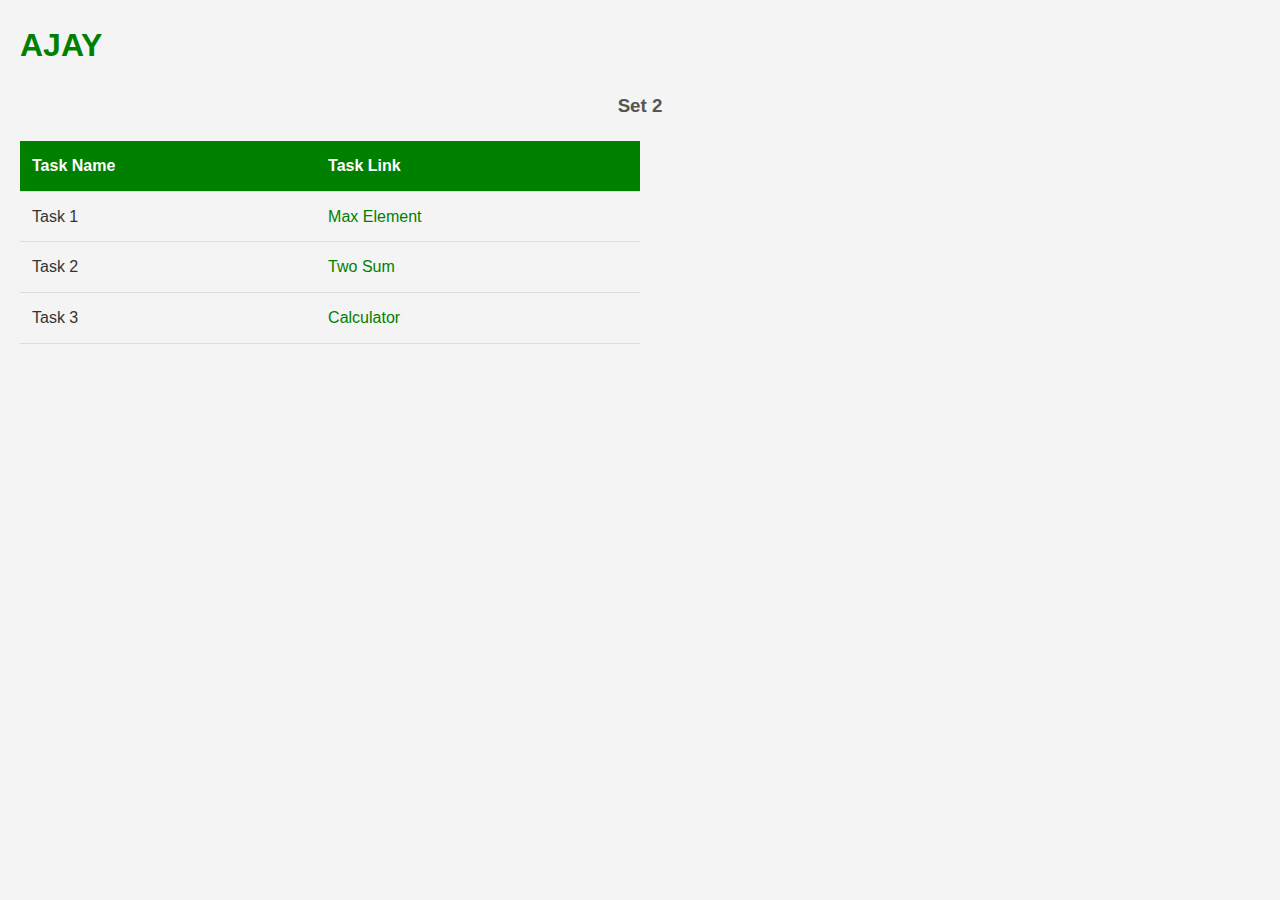
<file: index.html>
<!DOCTYPE html>
<html lang="en">
<head>
    <meta charset="UTF-8">
    <meta name="viewport" content="width=device-width, initial-scale=1.0">
    <title>Document</title>
    <link rel="stylesheet" href="index.css">
</head>
<body>
    <h1>AJAY</h1>
    <h3>Set 2</h3>
    <table>
        <tr>
            <th>Task Name</th>
            <th>Task Link</th>
        </tr>
        <tr>
            <td>
                Task 1
            </td>
            <td>
                <a href="./RotateArr.html">Max Element</a>
            </td>
        </tr>
        <tr>
            <td>
                Task 2
            </td>
            <td>
                <a href="./MaximumElement.html">Two Sum</a>
            </td>
        </tr>
        <tr>
            <td>
                Task 3
            </td>
            <td>
                <a href="Calculator/index1.html">Calculator</a>
            </td>
        </tr>
    </table>
</body>
</html>
</file>
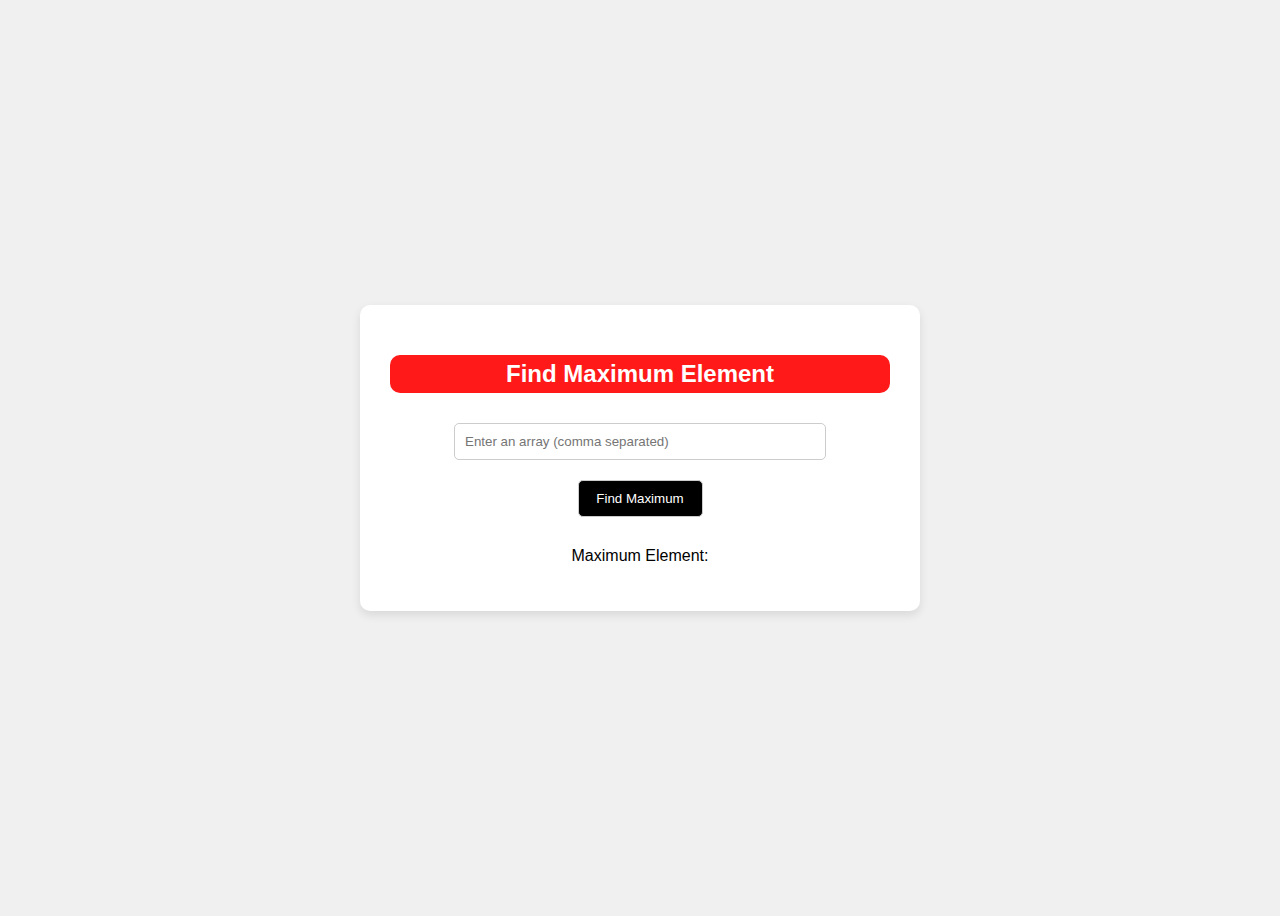
<file: MaximumElement.html>
<!DOCTYPE html>
<html lang="en">
<head>
    <meta charset="UTF-8">
    <meta name="viewport" content="width=device-width, initial-scale=1.0">
    <title>Find Maximum Element</title>
    <link rel="stylesheet" href="./MaximumElement.css">
</head>
<body>

<div class="container">
    <h2>Find Maximum Element</h2>
    <input type="text" id="max-array" placeholder="Enter an array (comma separated)">
    <button onclick="findMax()">Find Maximum</button>
    <p>Maximum Element: <span id="max-result"></span></p>
</div>

<script src="./MaximumElement.js"></script>

</body>
</html>
</file>
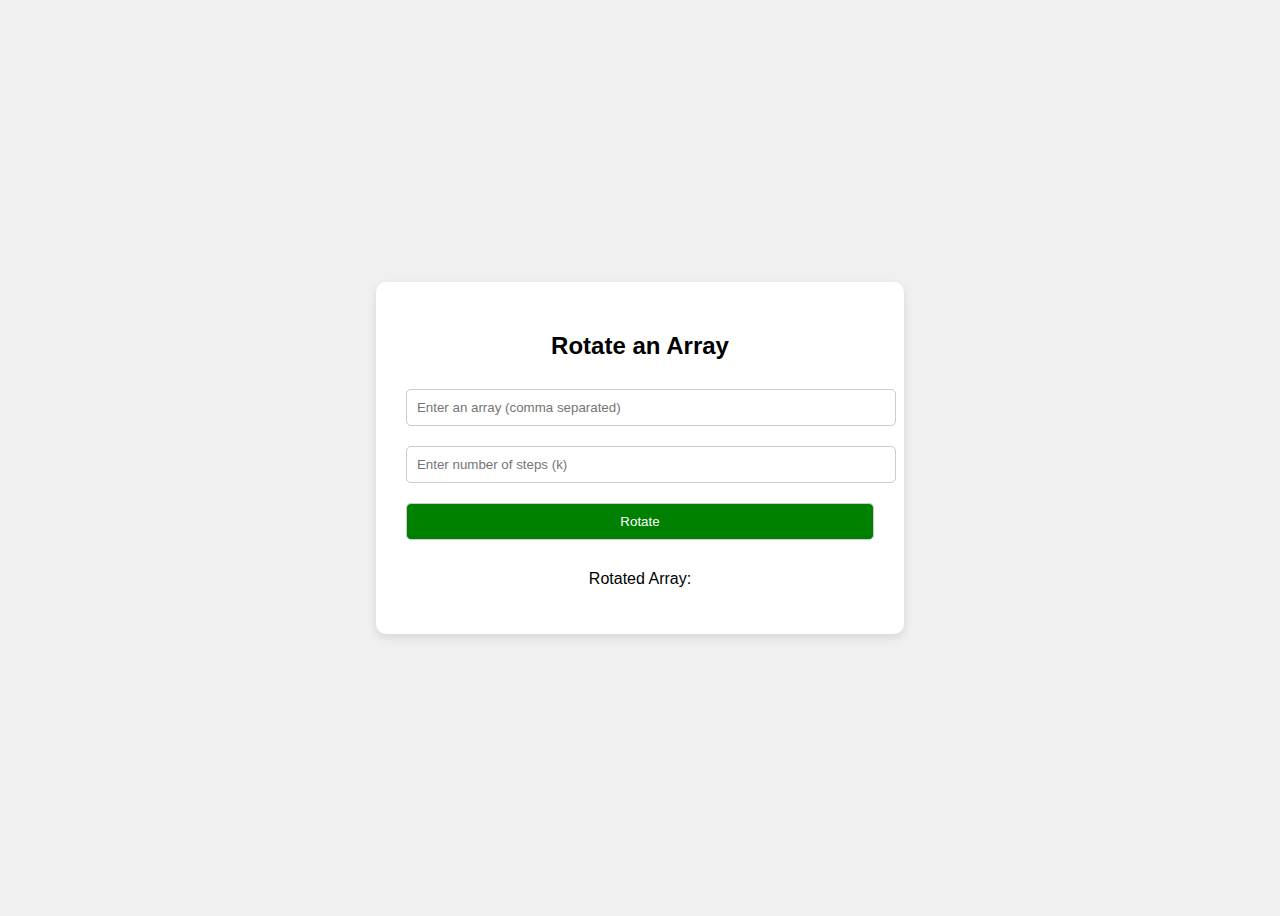
<file: RotateArr.html>
<!DOCTYPE html>
<html lang="en">
<head>
    <meta charset="UTF-8">
    <meta name="viewport" content="width=device-width, initial-scale=1.0">
    <title>Rotate Array</title>
    <link rel="stylesheet" href="./RotateArr.css">

</head>
<body>

<div class="container">
    <h2>Rotate an Array</h2>
    <input type="text" id="rotate-array" placeholder="Enter an array (comma separated)">
    <input type="number" id="rotate-steps" placeholder="Enter number of steps (k)">
    <button onclick="rotateArray()">Rotate</button>
    <p>Rotated Array: <span id="rotate-result"></span></p>
</div>
<script src="./RotateArr.js"></script>
</body>
</html>
</file>
<file: index.css>
* {
    margin: 0;
    padding: 0;
    box-sizing: border-box;
}

body {
    font-family: Arial, sans-serif;
    background-color: #f4f4f4; 
    color: #333;
    line-height: 1.6;
    padding: 20px;
}

h1 {
    
    color: green;
    margin-bottom: 20px;
}

h3 {
    text-align: center;
    color: #555; 
    margin-bottom: 20px; 
}

table {
    width: 50%; 
    border-collapse: collapse;
    margin: 20px 0; 
}

th, td {
    padding: 12px; 
    text-align: left; 
    border-bottom: 1px solid #ddd; 
}

th {
    background-color: green; 
    color: white; 
}

tr:hover {
    background-color: #f1f1f1; 
}

a {
    color: green; 
    text-decoration: none; 
}

a:hover {
    text-decoration: underline; 
}
</file>
<file: MaximumElement.css>
body {
    font-family: Arial, sans-serif;
    display: flex;
    justify-content: center;
    align-items: center;
    height: 100vh;
    background-color: #f0f0f0;
}
h2{
    background-color: hsl(0, 100%, 50% , 0.9);
    color: white;
    border-radius: 10px;
    padding: 5px;
}
.container {
    background-color: #fff;
    padding: 30px;
    box-shadow: 0px 4px 10px rgba(0, 0, 0, 0.1);
    border-radius: 10px;
    text-align: center;
    width: 500px;
}
input, button {
    width: 70%;
    padding: 10px;
    margin: 10px 0;
    border-radius: 5px;
    border: 1px solid hsl(0, 0%, 80%);
    outline: none;
}
button {
    background-color: hsl(0, 0%, 0%);
    color: white;
    cursor: pointer;
    width: 25%;
}
button:hover{
    background-color: hsl(0, 0%, 20%);
}
p {
    margin-top: 20px;
    font-size: 16px;
}
</file>
<file: RotateArr.css>
body {
    font-family: Arial, sans-serif;
    display: flex;
    justify-content: center;
    align-items: center;
    height: 100vh;
    background-color: #f0f0f0;
}
.container {
    background-color: #fff;
    padding: 30px;
    box-shadow: 0px 4px 10px rgba(0, 0, 0, 0.1);
    border-radius: 10px;
    text-align: center;
}
input, button {
    width: 100%;
    padding: 10px;
    margin: 10px 0;
    border-radius: 5px;
    border: 1px solid #ccc;
}
button {
    background-color: green;
    color: white;
    cursor: pointer;
}
p {
    margin-top: 20px;
    font-size: 16px;
}
</file>
